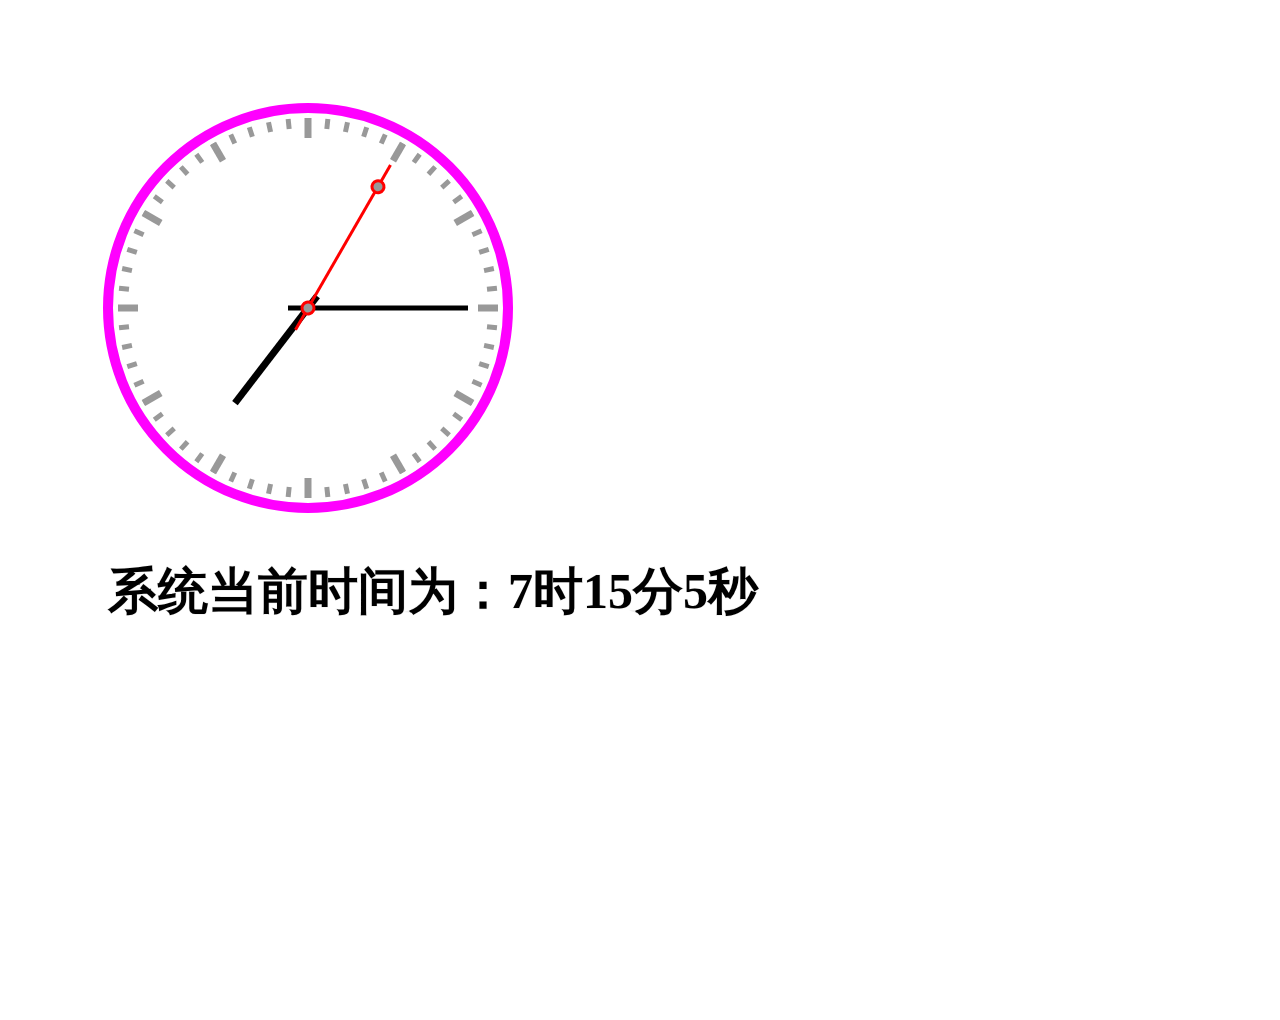
<file: day2/casvas.html>
<!DOCTYPE HTML>
<html>
<body>
    <canvas width="1000" height="1000" id="clockCanvas">

              您的浏览器版本太低，不支持显示时钟的canvas标签
        
        </canvas>
        
              
        
               <script>
        
                      var clockID = document.getElementById("clockCanvas");
        
                      var clock = clockID.getContext("2d");
        
                     
        
                      /*步骤：画钟表整体思路步骤分析
        
                      1、使用canvas创建画布，并创建一个2d对象
        
                      2、使用function方法做计算
        
                      3、实例化Date()对象，通过该对象获取系统当前的时、分、秒
        
                      4、通过计算将24小时制转化为12小时制
        
                      5、画表盘
        
                      6、画刻度盘
        
                      7、画指针
        
                      8、使用setInterval(fun, time);设置动态
        
                      */
        
                     
        
                      //画时钟的方法
        
                      function drawClock(id)
        
                      {
        
                             //每次清空画布
        
                             clock.clearRect(0,0,1000,1000);
        
                             //获取系统当前时间（时 、分 、秒）
        
                             var now = new Date();  //实例化一个当前时间的对象，通过该对象获取系统当前时间
        
                             var sec = now.getSeconds();  //秒
        
                             var mins = now.getMinutes();  //分
        
                             var hours = now.getHours();    //时
        
         
        
                             //绘制文字，显示系统当前时间：F
        
                             clock.save();
        
                             clock.translate(0,500);
        
                             clock.fillStyle = "#000";
        
                             clock.strokeStyle = "#eee";
        
                             clock.font = "bold 50px 宋体";
        
                             clock.strokeText("系统当前时间为："+hours+"时"+mins+"分"+sec+"秒", 100, 100);
        
                             clock.fillText("系统当前时间为："+hours+"时"+mins+"分"+sec+"秒", 100, 100);
        
                             clock.restore();
        
                            
        
                             //计算：满60分加一小时
        
                             hours = hours + mins/60;
        
                             //计算：将24小时制转化为12小时制
        
                             hours = hours>12?hours-12:hours;
        
                            
        
                             //画表盘
        
                             clock.beginPath();
        
                             clock.lineWidth = 10;
        
                             clock.strokeStyle = "#ff00ff";
        
                             clock.arc(300, 300, 200, 0, 360, false);
        
                             clock.stroke();
        
                             clock.closePath();
        
                            
        
                             //画刻度盘
        
                             //时刻度
        
                             for(var i = 0; i < 12; i++)
        
                             {
        
                                    clock.save();
        
                                    //将起始点定位到圆心
        
                                    clock.translate(300,300);
        
                                    //设置刻度的样式
        
                                    clock.lineWidth = 7;
        
                                    clock.strokeStyle = "#999999";
        
                                    //设置旋转角度
        
                                    clock.rotate(i*30*Math.PI/180);
        
                                   
        
                                    clock.beginPath();
        
                                    clock.moveTo(0, -170);
        
                                    clock.lineTo(0, -190);                     
        
                                   
        
                                    /*clock.font = "normal 20px 宋体";
        
                                    clock.textAlign = "left";
        
                                    clock.textBaseLine = "top";
        
                                   
        
                                    clock.strokeText(i, i*(-50)*Math.PI/180, -150);
        
                                    clock.closePath();*/
        
                                   
        
                                    //画刻度线
        
                                    clock.stroke();
        
                                    clock.restore();
        
                             }
        
                            
        
                             //分刻度
        
                             for(var j = 0; j<60; j++)
        
                             {
        
                                    clock.save();
        
                                    //设置起始点坐标
        
                                    clock.translate(300,300);
        
                                    clock.lineWidth = 5;
        
                                    clock.strokeStyle = "#999999";
        
                                    //设置旋转角度
        
                                    clock.rotate(j*6*Math.PI/180);
        
                                    clock.beginPath();
        
                                    clock.moveTo(0, -180);
        
                                    clock.lineTo(0, -190);
        
                                    clock.closePath();
        
                                    clock.stroke();
        
                                    clock.restore();
        
                             }
        
                            
        
                             //时针
        
                             clock.save();
        
                             clock.translate(300,300);
        
                             clock.lineWidth = 7;
        
                             clock.strokeStyle = "#000000";
        
                             //设置小时的旋转角度，没转一次走30°
        
                             clock.rotate(hours*30*Math.PI/180);                
        
                             clock.beginPath();
        
                             clock.moveTo(0,15);
        
                             clock.lineTo(0,-120);
        
                             clock.stroke();
        
                             clock.closePath();
        
                             clock.restore();
        
                            
        
                             //分针
        
                             clock.save();
        
                             clock.translate(300, 300);
        
                             clock.rotate(mins*6*Math.PI/180);
        
                             clock.lineWidth = 5;
        
                             clock.strokeStyle = "#000";
        
                             clock.beginPath();
        
                             clock.moveTo(0,20);
        
                             clock.lineTo(0,-160);
        
                             clock.stroke();
        
                             clock.closePath();
        
                             clock.restore();
        
                            
        
                             //秒针
        
                             clock.save();
        
                             clock.translate(300,300);
        
                             clock.rotate(sec*6*Math.PI/180);
        
                             clock.lineWidth = 3;
        
                             clock.strokeStyle = "#f00";
        
                             clock.beginPath();
        
                             clock.moveTo(0, 25);
        
                             clock.lineTo(0,-165);
        
                             clock.stroke();
        
                             clock.closePath();
        
                            
        
                             //秒针圆心处一个小圈
        
                             clock.fillStyle = "#999";
        
                             clock.strokeStyle = "#f00";
        
                             clock.beginPath();
        
                             clock.arc(0,0,6,0,360,false);
        
                             clock.fill();
        
                             clock.stroke();
        
                             clock.closePath();
        
                            
        
                             //秒针顶部一个小圈
        
                             clock.beginPath();
        
                             clock.arc(0,-140,6,0,360,false);
        
                             clock.fill();
        
                             clock.stroke();
        
                             clock.closePath();
        
                             clock.restore();
        
                      }
        
                      drawClock();
        
                      setInterval(drawClock, 1000);  //是表针根据系统当前时间转动起来
        
               </script>
    
</body>
</html>
</file>
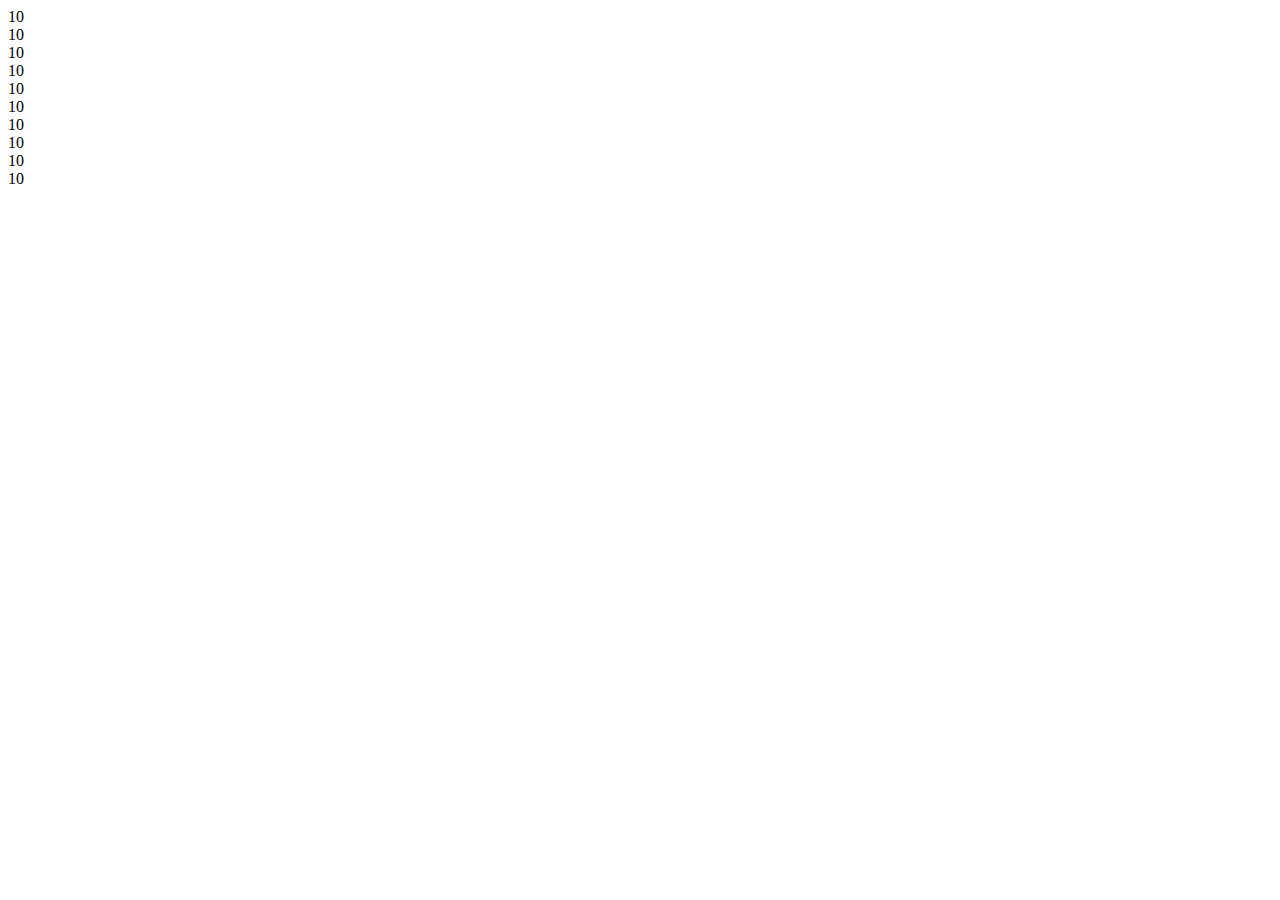
<file: day1/day3/2.html>
<!DOCTYPE html>
<html lang="en">
<head>
    <meta charset="UTF-8">
    <meta name="viewport" content="width=device-width, initial-scale=1.0">
    <meta http-equiv="X-UA-Compatible" content="ie=edge">
    <title>Document</title>
</head>
<body>
        <script type="text/javascript" src="2.js"></script>
</body>
</html>
</file>
